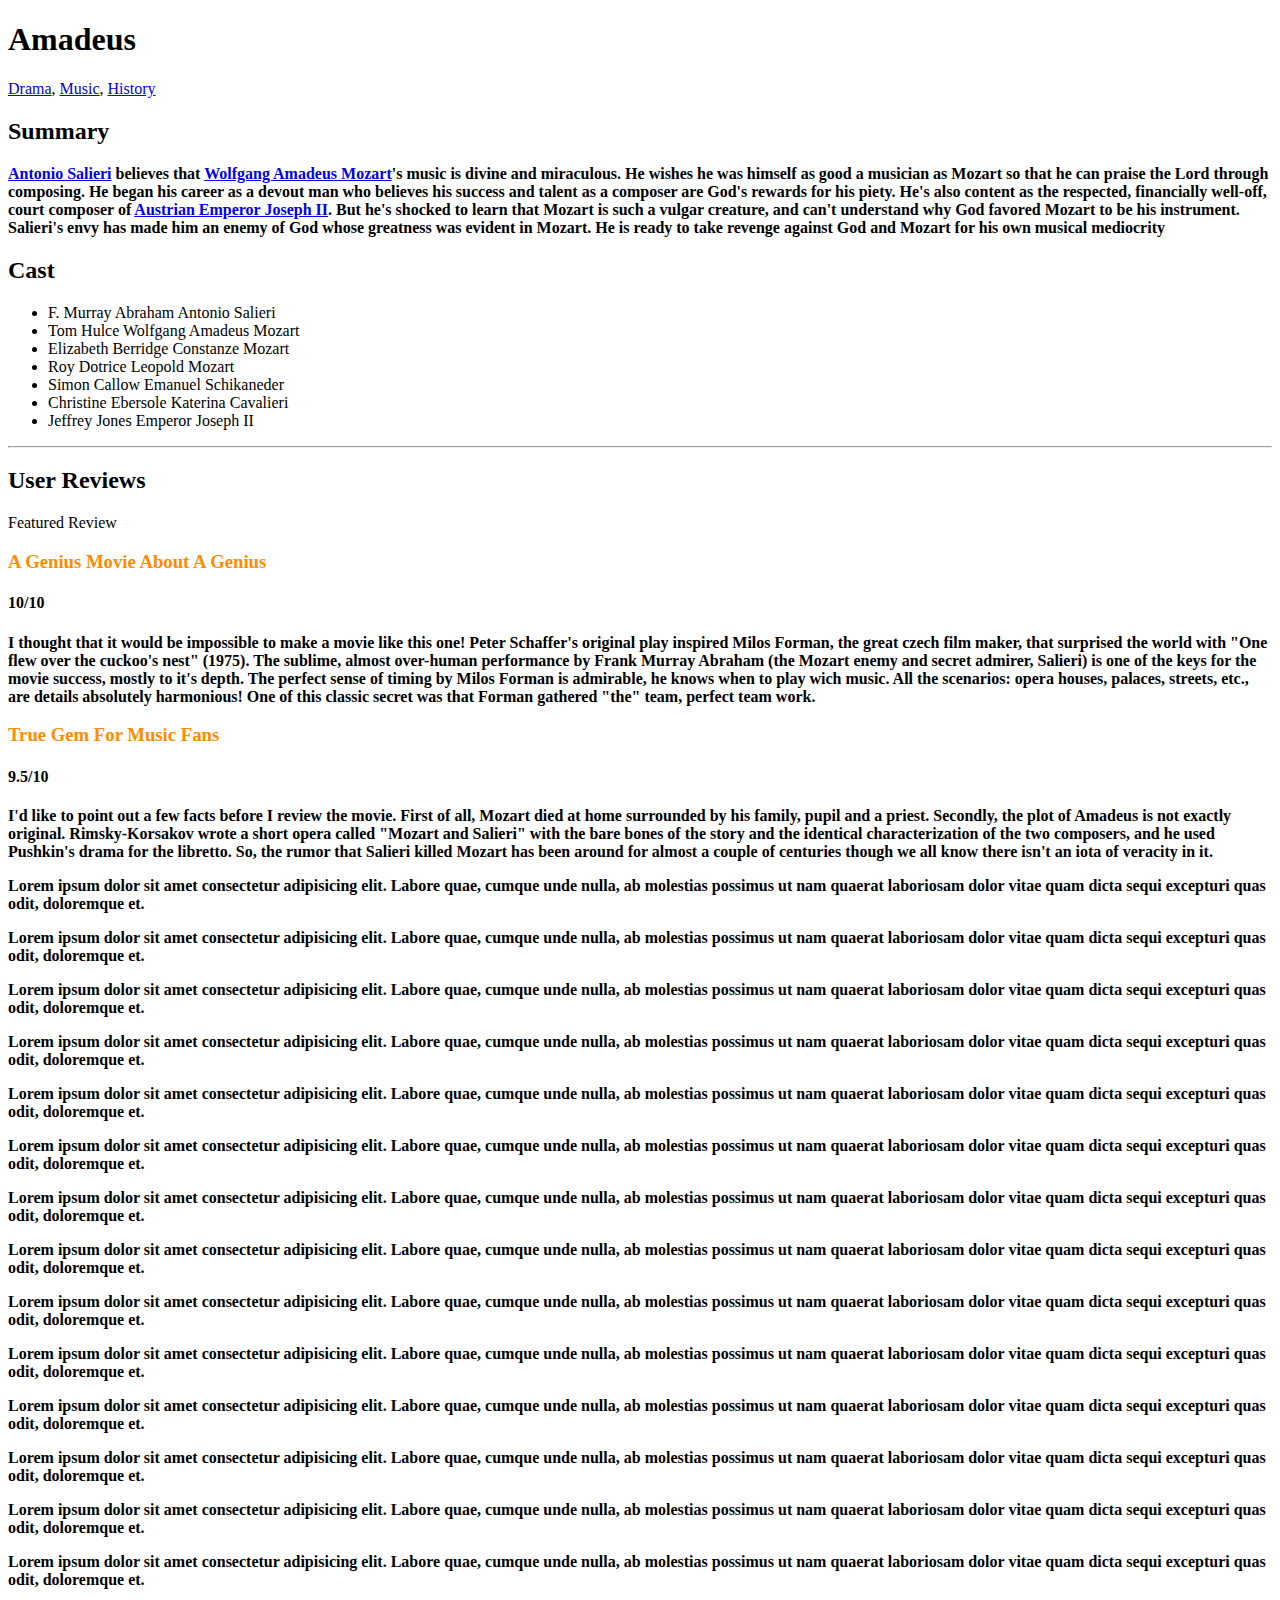
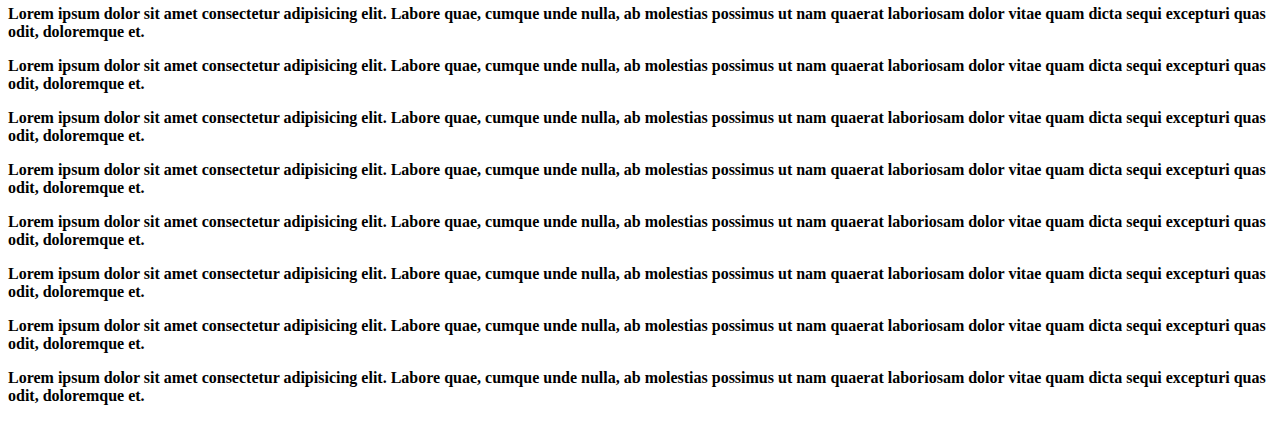
<file: index.html>
<!DOCTYPE html>
<html lang="en">
  <head>
    <meta charset="UTF-8" />
    <meta http-equiv="X-UA-Compatible" content="IE=edge" />
    <meta name="viewport" content="width=device-width, initial-scale=1.0" />
    <link rel="stylesheet" href="app.css" />
    <title>CSS Basics</title>
  </head>

  <body>
    <h1>Amadeus</h1>
    <div>
      <a href="/drama">Drama</a>, <a href="/music">Music</a>,
      <a href="/history">History</a>
    </div>
    <h2>Summary</h2>
    <p>
      <a href="https://en.wikipedia.org/wiki/Antonio_Salieri"
        >Antonio Salieri</a
      >
      believes that
      <a href="https://en.wikipedia.org/wiki/Wolfgang_Amadeus_Mozart"
        >Wolfgang Amadeus Mozart</a
      >'s music is divine and miraculous. He wishes he was himself as good a
      musician as Mozart so that he can praise the Lord through composing. He
      began his career as a devout man who believes his success and talent as a
      composer are God's rewards for his piety. He's also content as the
      respected, financially well-off, court composer of
      <a href="https://en.wikipedia.org/wiki/Joseph_II,_Holy_Roman_Emperor"
        >Austrian Emperor Joseph II</a
      >. But he's shocked to learn that Mozart is such a vulgar creature, and
      can't understand why God favored Mozart to be his instrument. Salieri's
      envy has made him an enemy of God whose greatness was evident in Mozart.
      He is ready to take revenge against God and Mozart for his own musical
      mediocrity
    </p>
    <h2>Cast</h2>
    <ul>
      <li>F. Murray Abraham <span>Antonio Salieri</span></li>
      <li>Tom Hulce <span>Wolfgang Amadeus Mozart</span></li>
      <li>Elizabeth Berridge <span>Constanze Mozart</span></li>
      <li>Roy Dotrice <span>Leopold Mozart</span></li>
      <li>Simon Callow <span>Emanuel Schikaneder</span></li>
      <li>Christine Ebersole <span>Katerina Cavalieri</span></li>
      <li>Jeffrey Jones <span>Emperor Joseph II</span></li>
    </ul>
    <hr />
    <h2>User Reviews</h2>
    <div>
      <span>Featured Review</span>
      <h3>A Genius Movie About A Genius</h3>
      <h4>10/10</h4>
      <p>
        I thought that it would be impossible to make a movie like this one!
        Peter Schaffer's original play inspired Milos Forman, the great czech
        film maker, that surprised the world with "One flew over the cuckoo's
        nest" (1975). The sublime, almost over-human performance by Frank Murray
        Abraham (the Mozart enemy and secret admirer, Salieri) is one of the
        keys for the movie success, mostly to it's depth. The perfect sense of
        timing by Milos Forman is admirable, he knows when to play wich music.
        All the scenarios: opera houses, palaces, streets, etc., are details
        absolutely harmonious! One of this classic secret was that Forman
        gathered "the" team, perfect team work.
      </p>
    </div>
    <div>
      <h3>True Gem For Music Fans</h3>
      <h4>9.5/10</h4>
      <p>
        I'd like to point out a few facts before I review the movie. First of
        all, Mozart died at home surrounded by his family, pupil and a priest.
        Secondly, the plot of Amadeus is not exactly original. Rimsky-Korsakov
        wrote a short opera called "Mozart and Salieri" with the bare bones of
        the story and the identical characterization of the two composers, and
        he used Pushkin's drama for the libretto. So, the rumor that Salieri
        killed Mozart has been around for almost a couple of centuries though we
        all know there isn't an iota of veracity in it.
      </p>
      <p>
        Lorem ipsum dolor sit amet consectetur adipisicing elit. Labore quae,
        cumque unde nulla, ab molestias possimus ut nam quaerat laboriosam dolor
        vitae quam dicta sequi excepturi quas odit, doloremque et.
      </p>
      <p>
        Lorem ipsum dolor sit amet consectetur adipisicing elit. Labore quae,
        cumque unde nulla, ab molestias possimus ut nam quaerat laboriosam dolor
        vitae quam dicta sequi excepturi quas odit, doloremque et.
      </p>
      <p>
        Lorem ipsum dolor sit amet consectetur adipisicing elit. Labore quae,
        cumque unde nulla, ab molestias possimus ut nam quaerat laboriosam dolor
        vitae quam dicta sequi excepturi quas odit, doloremque et.
      </p>
      <p>
        Lorem ipsum dolor sit amet consectetur adipisicing elit. Labore quae,
        cumque unde nulla, ab molestias possimus ut nam quaerat laboriosam dolor
        vitae quam dicta sequi excepturi quas odit, doloremque et.
      </p>
      <p>
        Lorem ipsum dolor sit amet consectetur adipisicing elit. Labore quae,
        cumque unde nulla, ab molestias possimus ut nam quaerat laboriosam dolor
        vitae quam dicta sequi excepturi quas odit, doloremque et.
      </p>
      <p>
        Lorem ipsum dolor sit amet consectetur adipisicing elit. Labore quae,
        cumque unde nulla, ab molestias possimus ut nam quaerat laboriosam dolor
        vitae quam dicta sequi excepturi quas odit, doloremque et.
      </p>
      <p>
        Lorem ipsum dolor sit amet consectetur adipisicing elit. Labore quae,
        cumque unde nulla, ab molestias possimus ut nam quaerat laboriosam dolor
        vitae quam dicta sequi excepturi quas odit, doloremque et.
      </p>
      <p>
        Lorem ipsum dolor sit amet consectetur adipisicing elit. Labore quae,
        cumque unde nulla, ab molestias possimus ut nam quaerat laboriosam dolor
        vitae quam dicta sequi excepturi quas odit, doloremque et.
      </p>
      <p>
        Lorem ipsum dolor sit amet consectetur adipisicing elit. Labore quae,
        cumque unde nulla, ab molestias possimus ut nam quaerat laboriosam dolor
        vitae quam dicta sequi excepturi quas odit, doloremque et.
      </p>
      <p>
        Lorem ipsum dolor sit amet consectetur adipisicing elit. Labore quae,
        cumque unde nulla, ab molestias possimus ut nam quaerat laboriosam dolor
        vitae quam dicta sequi excepturi quas odit, doloremque et.
      </p>
      <p>
        Lorem ipsum dolor sit amet consectetur adipisicing elit. Labore quae,
        cumque unde nulla, ab molestias possimus ut nam quaerat laboriosam dolor
        vitae quam dicta sequi excepturi quas odit, doloremque et.
      </p>
      <p>
        Lorem ipsum dolor sit amet consectetur adipisicing elit. Labore quae,
        cumque unde nulla, ab molestias possimus ut nam quaerat laboriosam dolor
        vitae quam dicta sequi excepturi quas odit, doloremque et.
      </p>
      <p>
        Lorem ipsum dolor sit amet consectetur adipisicing elit. Labore quae,
        cumque unde nulla, ab molestias possimus ut nam quaerat laboriosam dolor
        vitae quam dicta sequi excepturi quas odit, doloremque et.
      </p>
      <p>
        Lorem ipsum dolor sit amet consectetur adipisicing elit. Labore quae,
        cumque unde nulla, ab molestias possimus ut nam quaerat laboriosam dolor
        vitae quam dicta sequi excepturi quas odit, doloremque et.
      </p>
      <p>
        Lorem ipsum dolor sit amet consectetur adipisicing elit. Labore quae,
        cumque unde nulla, ab molestias possimus ut nam quaerat laboriosam dolor
        vitae quam dicta sequi excepturi quas odit, doloremque et.
      </p>
      <p>
        Lorem ipsum dolor sit amet consectetur adipisicing elit. Labore quae,
        cumque unde nulla, ab molestias possimus ut nam quaerat laboriosam dolor
        vitae quam dicta sequi excepturi quas odit, doloremque et.
      </p>
      <p>
        Lorem ipsum dolor sit amet consectetur adipisicing elit. Labore quae,
        cumque unde nulla, ab molestias possimus ut nam quaerat laboriosam dolor
        vitae quam dicta sequi excepturi quas odit, doloremque et.
      </p>
      <p>
        Lorem ipsum dolor sit amet consectetur adipisicing elit. Labore quae,
        cumque unde nulla, ab molestias possimus ut nam quaerat laboriosam dolor
        vitae quam dicta sequi excepturi quas odit, doloremque et.
      </p>
      <p>
        Lorem ipsum dolor sit amet consectetur adipisicing elit. Labore quae,
        cumque unde nulla, ab molestias possimus ut nam quaerat laboriosam dolor
        vitae quam dicta sequi excepturi quas odit, doloremque et.
      </p>
      <p>
        Lorem ipsum dolor sit amet consectetur adipisicing elit. Labore quae,
        cumque unde nulla, ab molestias possimus ut nam quaerat laboriosam dolor
        vitae quam dicta sequi excepturi quas odit, doloremque et.
      </p>
      <p>
        Lorem ipsum dolor sit amet consectetur adipisicing elit. Labore quae,
        cumque unde nulla, ab molestias possimus ut nam quaerat laboriosam dolor
        vitae quam dicta sequi excepturi quas odit, doloremque et.
      </p>
      <p>
        Lorem ipsum dolor sit amet consectetur adipisicing elit. Labore quae,
        cumque unde nulla, ab molestias possimus ut nam quaerat laboriosam dolor
        vitae quam dicta sequi excepturi quas odit, doloremque et.
      </p>
    </div>
  </body>
</html>
</file>
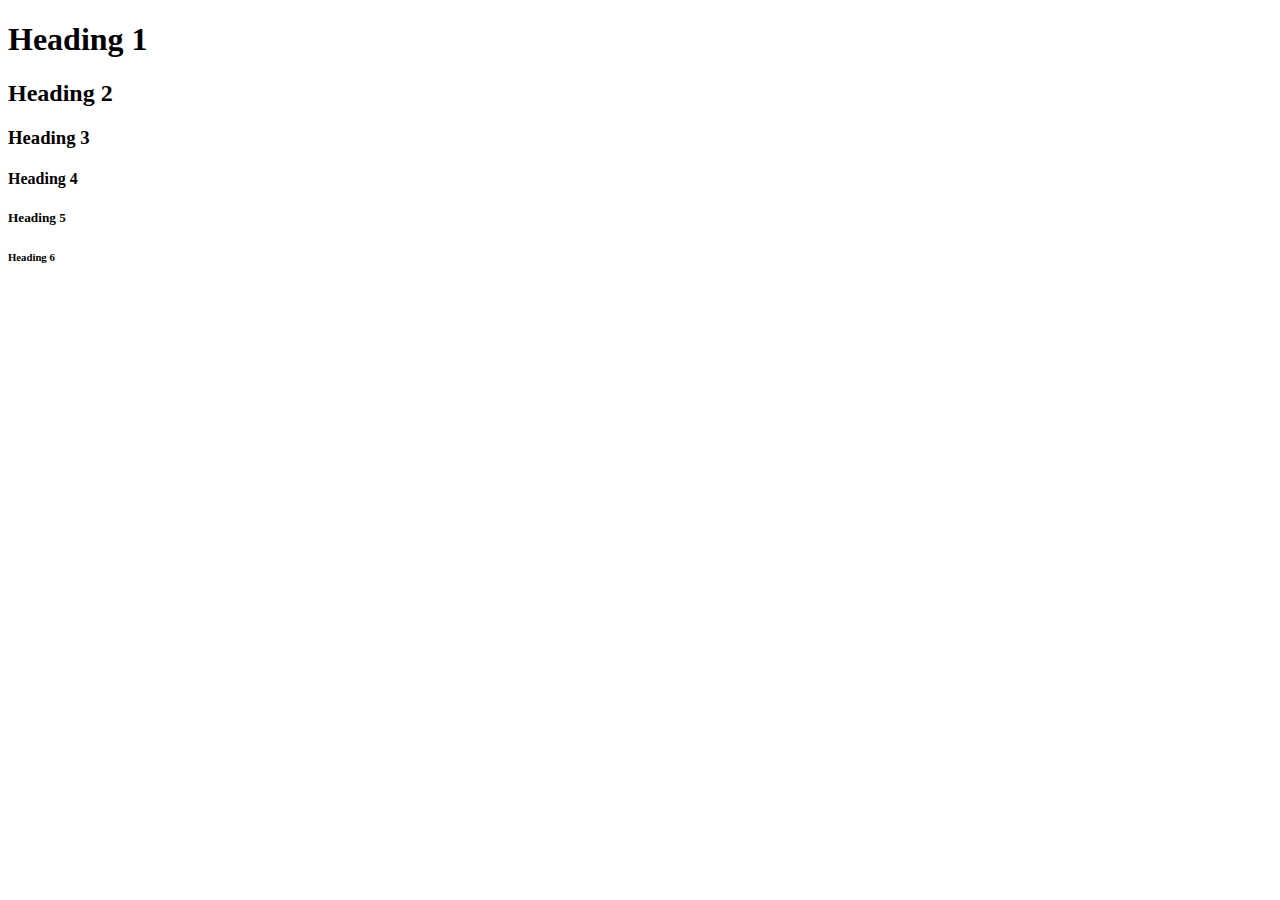
<file: firstpage.html>
<!DOCTYPE html>
<html lang="en">
  <head>
    <meta charset="UTF-8" />
    <meta name="viewport" content="width=device-width, initial-scale=1.0" />
    <title>Document</title>
  </head>
  <body>
    <h1>Heading 1</h1>
    <h2>Heading 2</h2>
    <h3>Heading 3</h3>
    <h4>Heading 4</h4>
    <h5>Heading 5</h5>
    <h6>Heading 6</h6>
  </body>
</html>
</file>
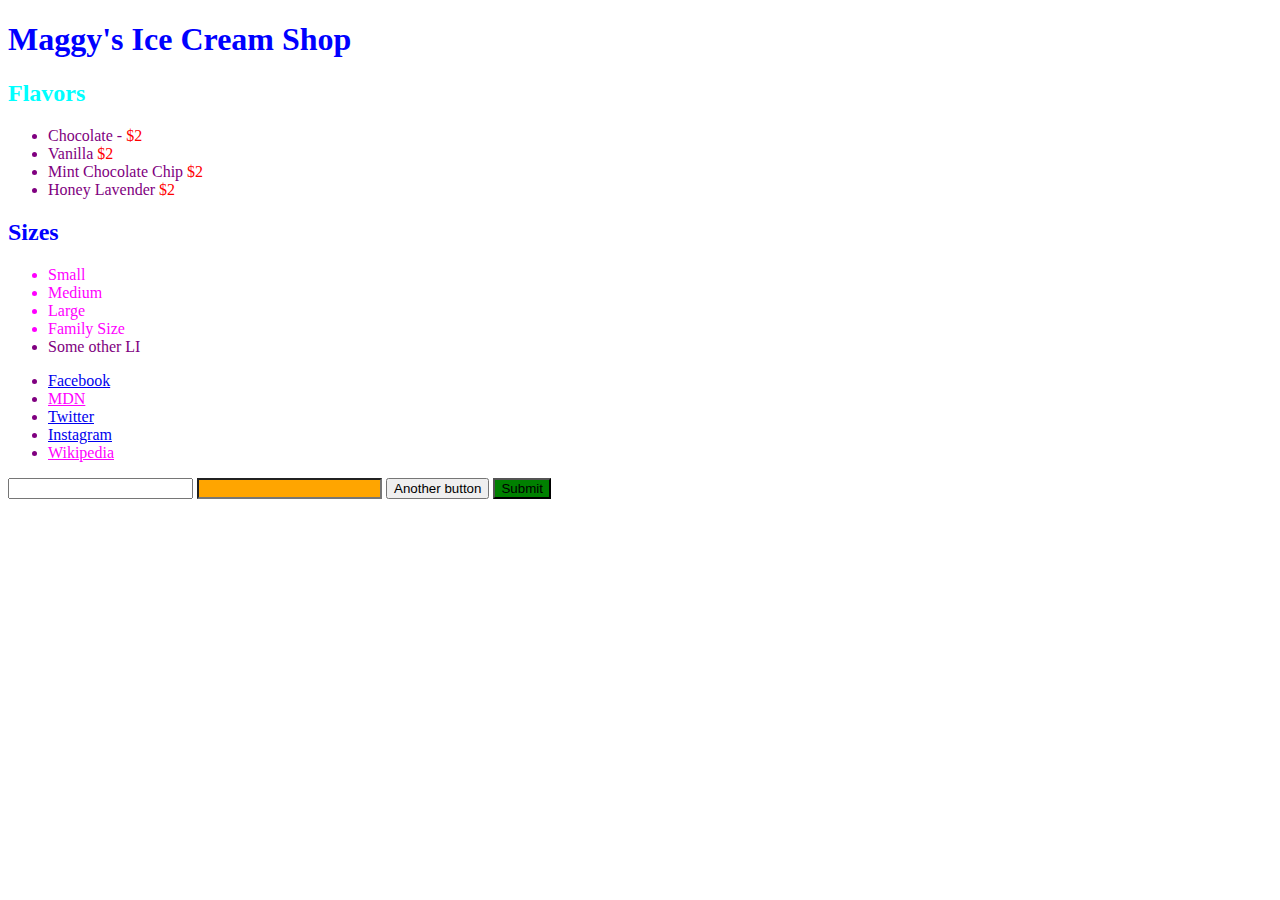
<file: section10exercise.html>
<!DOCTYPE html>
<html lang="en">
  <head>
    <meta charset="UTF-8" />
    <meta name="viewport" content="width=, initial-scale=1.0" />
    <link rel="stylesheet" href="section10.css" />
    <title>Document</title>
  </head>
  <body>
    <h1 class="bright">Maggy's Ice Cream Shop</h1>

    <h2 class="bright">Flavors</h2>

    <ul id="flavors">
      <li>Chocolate - <span>$2</span></li>
      <li>Vanilla <span>$2</span></li>
      <li>Mint Chocolate Chip <span>$2</span></li>
      <li>Honey Lavender <span>$2</span></li>
    </ul>

    <h2>Sizes</h2>

    <ul>
      <li class="size">Small</li>
      <li class="size">Medium</li>
      <li class="size">Large</li>
      <li class="size">Family Size</li>
      <li>Some other LI</li>
    </ul>

    <ul class="socials">
      <li><a href="http://www.facebook.com">Facebook</a></li>
      <li><a href="http://developer.mozilla.org">MDN</a></li>
      <li><a href="http://www.twitter.com">Twitter</a></li>
      <li><a href="http://www.instagram.com">Instagram</a></li>
      <li><a href="http://www.wikipedia.org">Wikipedia</a></li>
    </ul>

    <form action="">
      <input type="text" />
      <input type="email" />
      <button>Another button</button>
      <button id="submit">Submit</button>
    </form>
  </body>
</html>
</file>
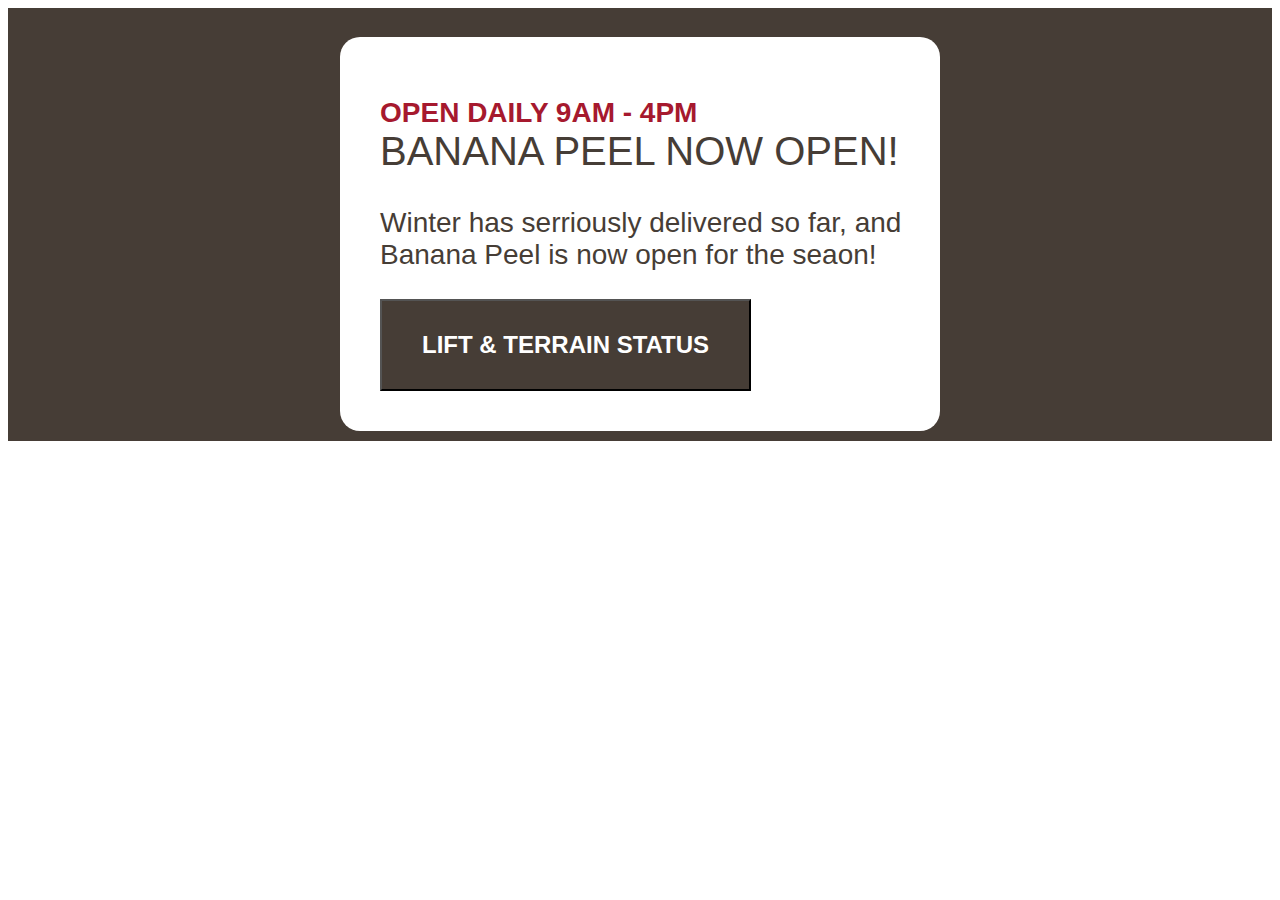
<file: section11exercise.html>
<!DOCTYPE html>
<html lang="en">
  <head>
    <meta charset="UTF-8" />
    <meta name="viewport" content="width=device-width, initial-scale=1.0" />
    <link rel="stylesheet" href="section11styles.css" />
    <title>Section 11 Exercise</title>
  </head>
  <body>
    <div class="outer">
      <div class="middle">
        <div class="inner">
          <h1>OPEN DAILY 9AM - 4PM</h1>
          <h2>BANANA PEEL NOW OPEN!</h2>
          <p>
            Winter has serriously delivered so far, and Banana Peel is now open
            for the seaon!
          </p>
          <div>
            <button>LIFT & TERRAIN STATUS</button>
          </div>
        </div>
      </div>
    </div>
  </body>
</html>
</file>
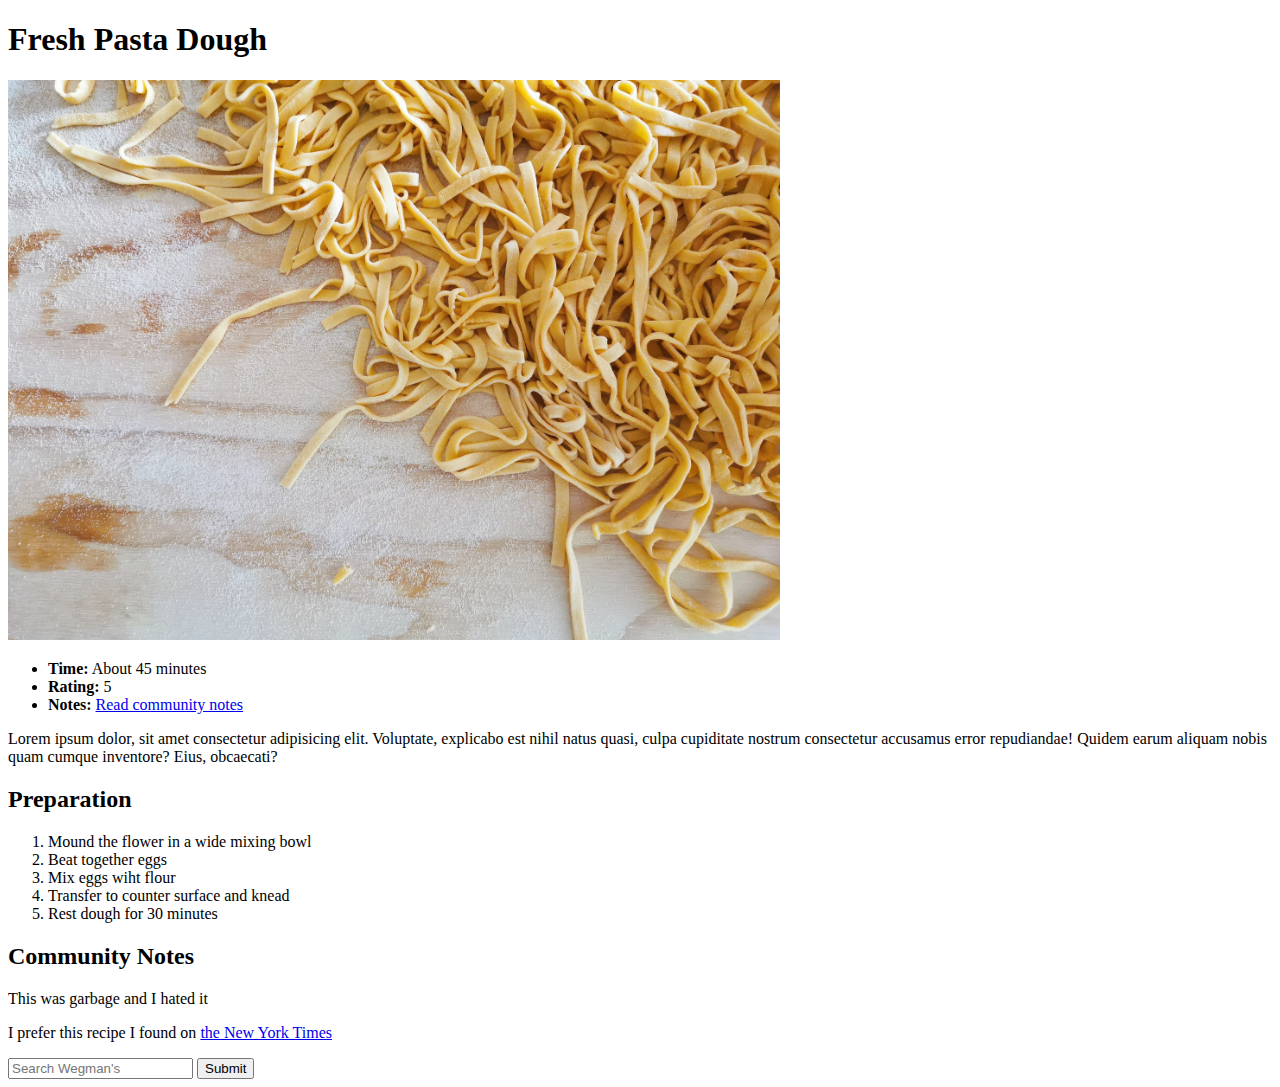
<file: section3exercise.html>
<!DOCTYPE html>
<html lang="en">
  <head>
    <meta charset="UTF-8" />
    <meta name="viewport" content="width=device-width, initial-scale=1.0" />
    <title>Section 3 Exercise</title>
  </head>
  <body>
    <h1>Fresh Pasta Dough</h1>
    <img src="images/pasta.png" alt="image of pasta" />
    <ul>
      <li><strong>Time:</strong> About 45 minutes</li>
      <li><strong>Rating:</strong> 5</li>
      <li><strong>Notes:</strong> <a href="#notes">Read community notes</a></li>
    </ul>
    <p>
      Lorem ipsum dolor, sit amet consectetur adipisicing elit. Voluptate,
      explicabo est nihil natus quasi, culpa cupiditate nostrum consectetur
      accusamus error repudiandae! Quidem earum aliquam nobis quam cumque
      inventore? Eius, obcaecati?
    </p>
    <h2>Preparation</h2>
    <ol>
      <li>Mound the flower in a wide mixing bowl</li>
      <li>Beat together eggs</li>
      <li>Mix eggs wiht flour</li>
      <li>Transfer to counter surface and knead</li>
      <li>Rest dough for 30 minutes</li>
    </ol>
    <h2 id="notes">Community Notes</h2>
    <p>This was garbage and I hated it</p>
    <p>
      I prefer this recipe I found on
      <a
        href="https://www.nytimes.com/subscription/all-access?campaignId=8HHWL&ds_c=71700000099001485&site=google&network=g&campaign_id=17994424264&gad_source=1&gclid=Cj0KCQjwudexBhDKARIsAI-GWYWZGjzobA44kxkWBhUjHrM5oUDiNZVbPKr4lNFkAuo0_KepGXnQOUQaAn_pEALw_wcB&gclsrc=aw.ds"
        >the New York Times</a
      >
    </p>

    <form action="https://shop.wegmans.com/search">
      <input type="text" name="search_term" placeholder="Search Wegman's" />
      <button>Submit</button>
    </form>
  </body>
</html>
</file>
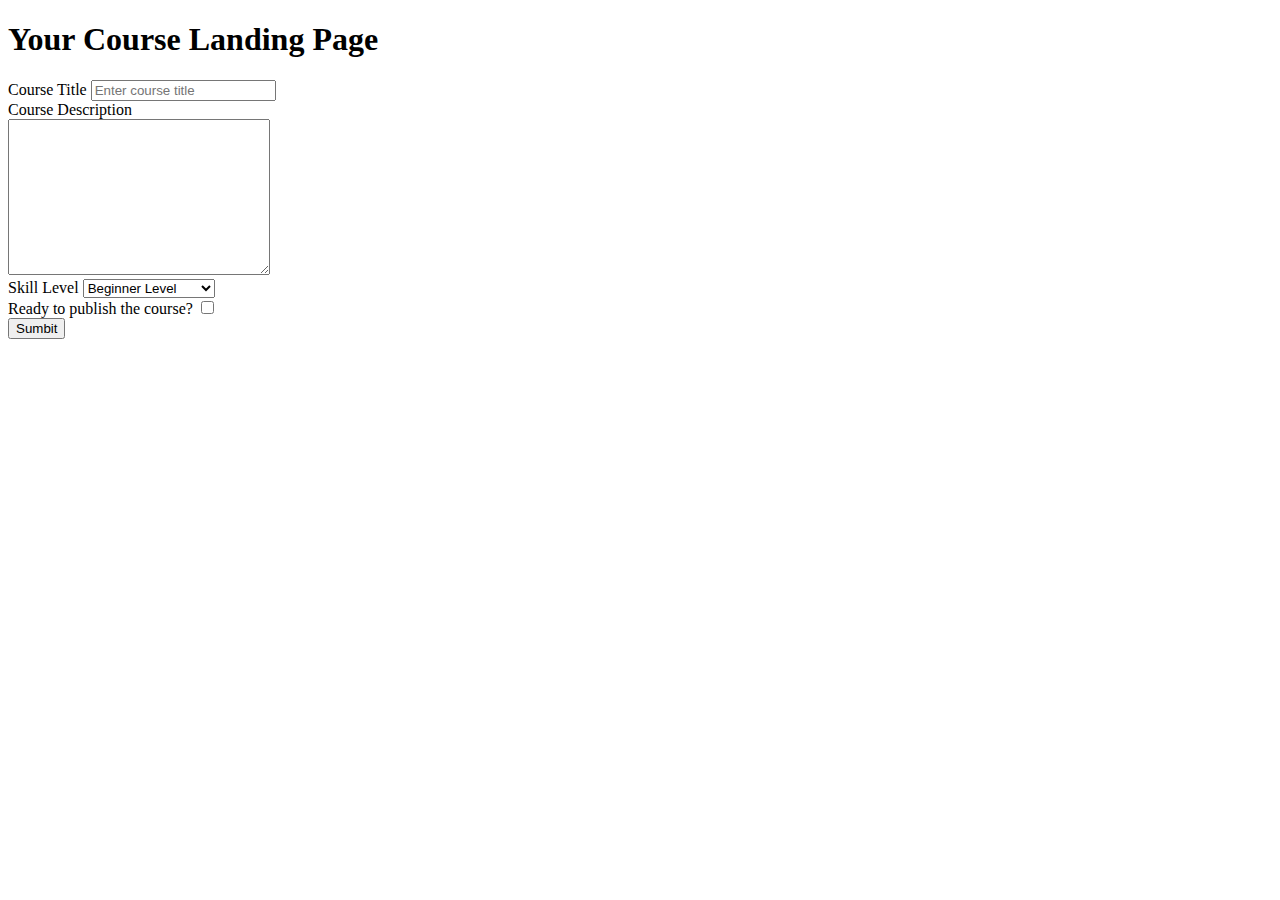
<file: section4exercise.html>
<!DOCTYPE html>
<html lang="en">
  <head>
    <meta charset="UTF-8" />
    <meta name="viewport" content="width=device-width, initial-scale=1.0" />
    <title>Section 4 Exercise</title>
  </head>
  <body>
    <h1>Your Course Landing Page</h1>
    <form action="">
      <div>
        <label for="Course Title">Course Title</label>
        <input
          type="text"
          name="title"
          id="Course Title"
          placeholder="Enter course title"
          required
        />
      </div>
      <div>
        <label for="cd">Course Description</label>
      </div>
      <div>
        <textarea name="cd" id="cd" cols="30" rows="10"></textarea>
      </div>
      <div>
        <label for="skilllevel">Skill Level</label>
        <select name="Skill Level" id="skilllevel">
          <option value="beg">Beginner Level</option>
          <option value="int">Intermediate Level</option>
          <option value="adv">Expert Level</option>
          <option value="all">All Levels</option>
        </select>
      </div>
      <div>
        <label for="cb">Ready to publish the course?</label>
        <input type="checkbox" id="cb" name="cb" />
      </div>
      <button>Sumbit</button>
    </form>
  </body>
</html>
</file>
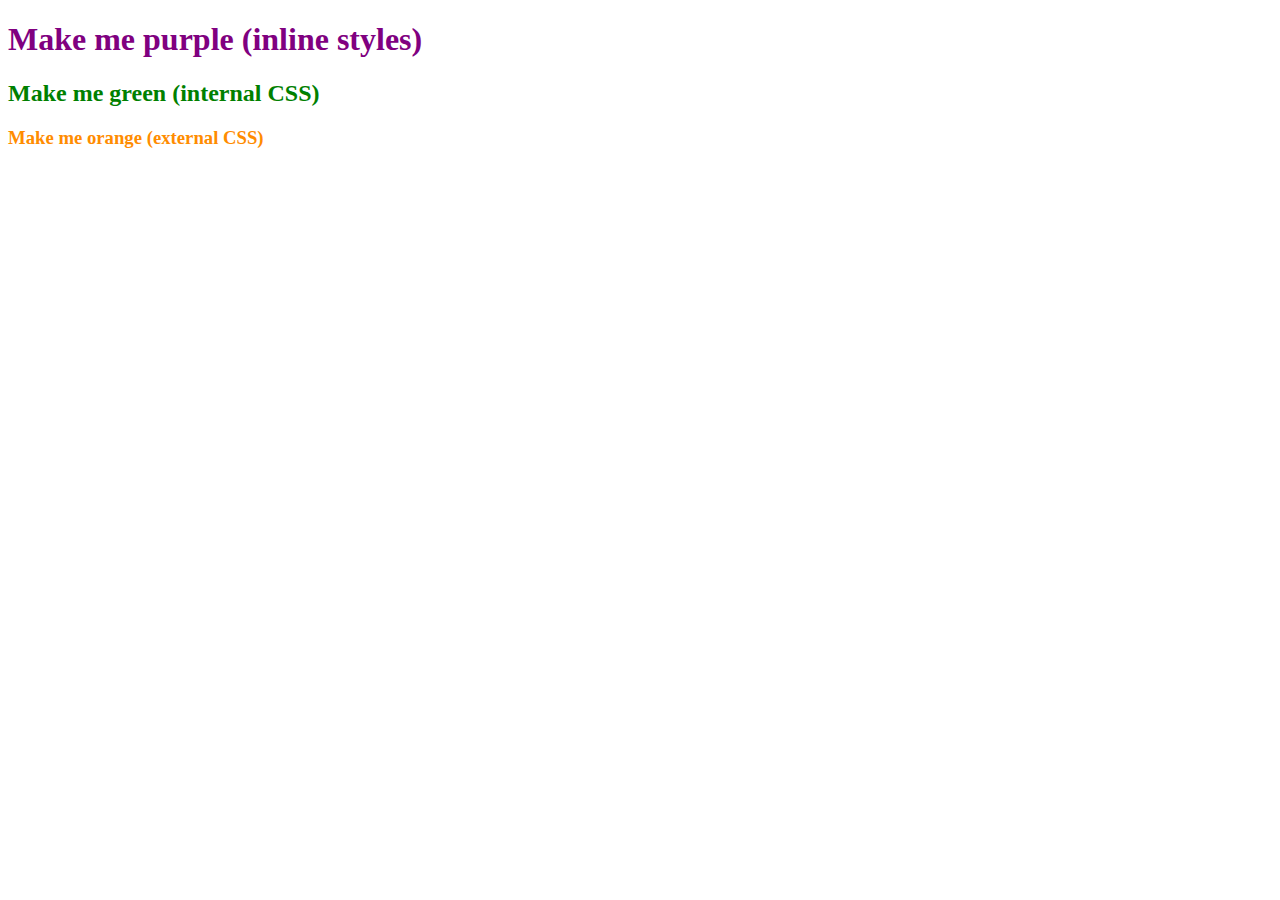
<file: section6exercise.html>
<!DOCTYPE html>
<html lang="en">
  <head>
    <meta charset="UTF-8" />
    <meta name="viewport" content="width=device-width, initial-scale=1.0" />
    <style>
      h2 {
        color: green;
      }
    </style>
    <link rel="stylesheet" href="app.css" />
    <title>Document</title>
  </head>
  <body>
    <h1 style="color: purple">Make me purple (inline styles)</h1>
    <h2>Make me green (internal CSS)</h2>
    <h3>Make me orange (external CSS)</h3>
  </body>
</html>
</file>
<file: app.css>
h3 {
  color: rgb(255, 140, 0);
}

p {
  font-weight: 900;
}
</file>
<file: section10.css>
/* Make all li elements purple */
li {
  color: purple;
}

/* Make all h1s and h2s blue (with one rule) */
h1,
h2 {
  color: blue;
}

/* Give the element with the id of 'submit' a green background color */
#submit {
  background-color: green;
}

/* Make the spans inside the element with the id of 'flavors' red*/
#flavors span {
  color: red;
}

/* Give the elements with the class 'size' a text color of magenta*/
.size {
  color: magenta;
}

/*  Select the email input (and ONLY the email input) and give it an orange background color*/
input[type="email"] {
  background-color: orange;
}

/* Select all links that have an href ending in '.org' and make them magenta*/
a[href$=".org"] {
  color: magenta;
}

/* Select the h2 with the class of 'bright' (be careful, other elements have the same class!) and give it a color of cyan */
h2.bright {
  color: cyan;
}
</file>
<file: section11styles.css>
* {
  font-family: sans-serif;
}

.outer {
  background-color: antiquewhite;
}

.middle {
  background-color: #463d36;
  padding: 10px 20px;
}

.inner {
  border-radius: 20px;
  background-color: white;
  max-width: 600px;
  margin: 0 auto;
}

h1 {
  color: #a6192e;
  font-weight: bold;
  font-size: 28px;
  padding-top: 60px;
  padding-left: 40px;
  margin-bottom: 0;
}

h2 {
  font-weight: 100;
  font-size: 40px;
  border-bottom: 28px;
  color: #463d36;
  padding-left: 40px;
  margin-top: 0px;
}

p {
  font-size: 28px;
  color: #463d36;
  padding-left: 40px;
}

button {
  background-color: #463d36;
  color: white;
  padding: 30px 40px;
  margin: 0px 40px 40px 40px;
  font-size: 24px;
  font-weight: bold;
}
</file>
